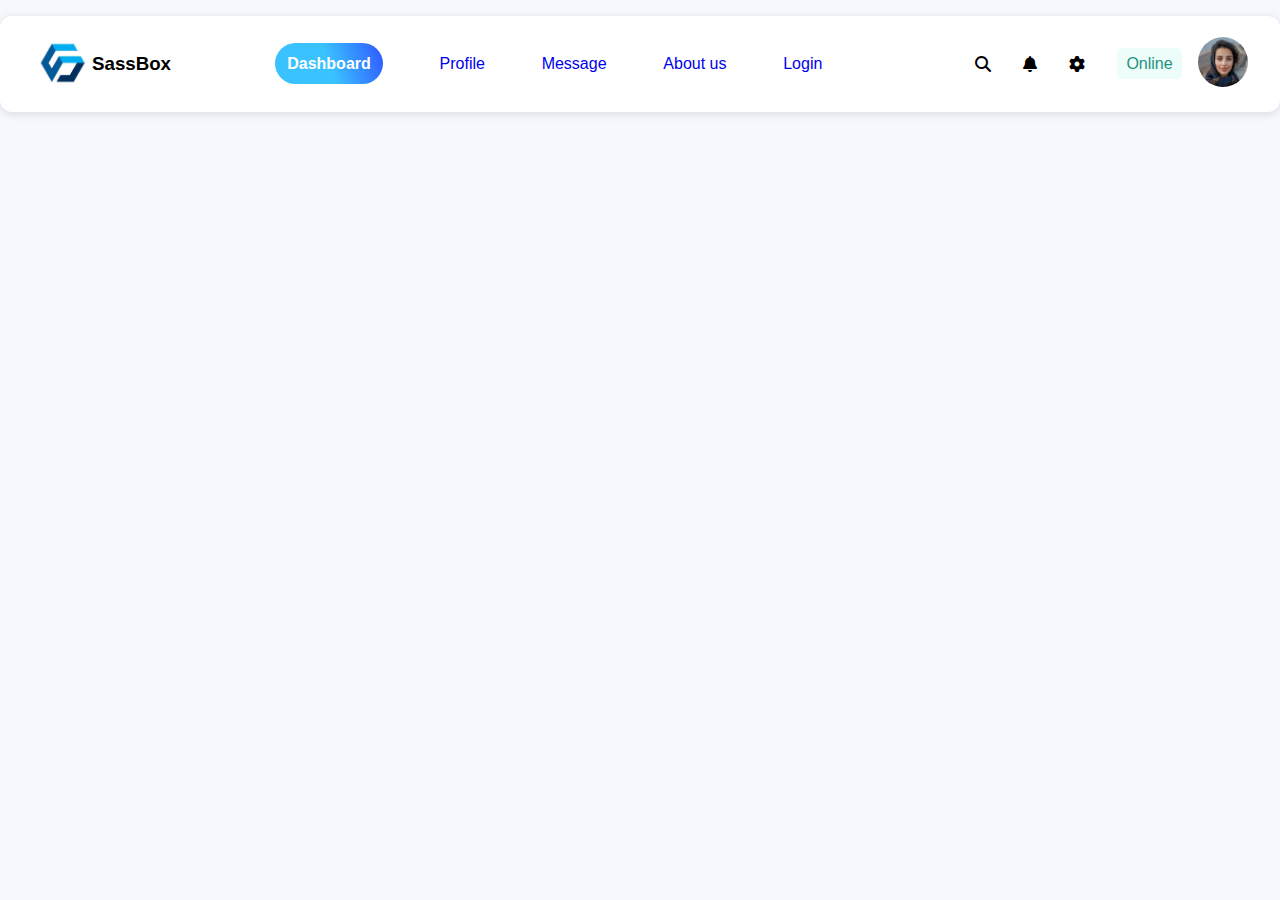
<file: 01/index.html>
<!DOCTYPE html>
<html lang="en">
  <head>
    <meta charset="UTF-8" />
    <meta http-equiv="X-UA-Compatible" content="IE=edge" />
    <meta name="viewport" content="width=device-width, initial-scale=1.0" />
    <title>Document</title>
    <link rel="stylesheet" href="./css/style.css" />
    <link rel="stylesheet" href="../fonts/fontawesome-free-6.7.2-web/css/all.min.css"/>
  </head>
  <body>
    <div class="container">
      <div class="section_nav align_center">
        <div class="left_nav d_flex align_center">
          <div class="section_logo d_flex align_center">
            <div class="box_image_logo">
              <img src="./img/logo.jpg" alt="logo" />
            </div>
            <h3>SassBox</h3>
          </div>
        </div>
        <div class="center_nav">
          <ul class="d_flex align_center">
            <li><a href="#" class="active">Dashboard</a></li>
            <li><a href="#">Profile</a></li>
            <li><a href="#">Message</a></li>
            <li><a href="#">About us</a></li>
            <li><a href="#">Login</a></li>
          </ul>
        </div>
        <div class="right_nav d_flex align_center">
          <div class="group_icons">
            <i class="fa-solid fa-magnifying-glass"></i>
            <i class="fa-solid fa-bell"></i>
            <i class="fa-solid fa-gear"></i>
          </div>
          <div class="user_section d_flex align_center">
            <div class="status_connection">Online</div>
            <div class="profile_user">
              <img src="./img/profile.jpg" alt="profile" />
            </div>
          </div>
        </div>
        <div class="nav_mobile">
          <input type="checkbox" id="toggle_nav" hidden />
          <label for="toggle_nav" class="label_toggle_nav">
            <span class="line line_top"></span>
            <span class="line line_center"></span>
            <span class="line line_bottom"></span>
          </label>
          <ul class="list_nav_mobile">
            <li><a href="#" class="active">Dashboard</a></li>
            <li><a href="#">Profile</a></li>
            <li><a href="#">Message</a></li>
            <li><a href="#">About us</a></li>
            <li><a href="#">Login</a></li>
          </ul>
        </div>
      </div>
    </div>
  </body>
</html>
</file>
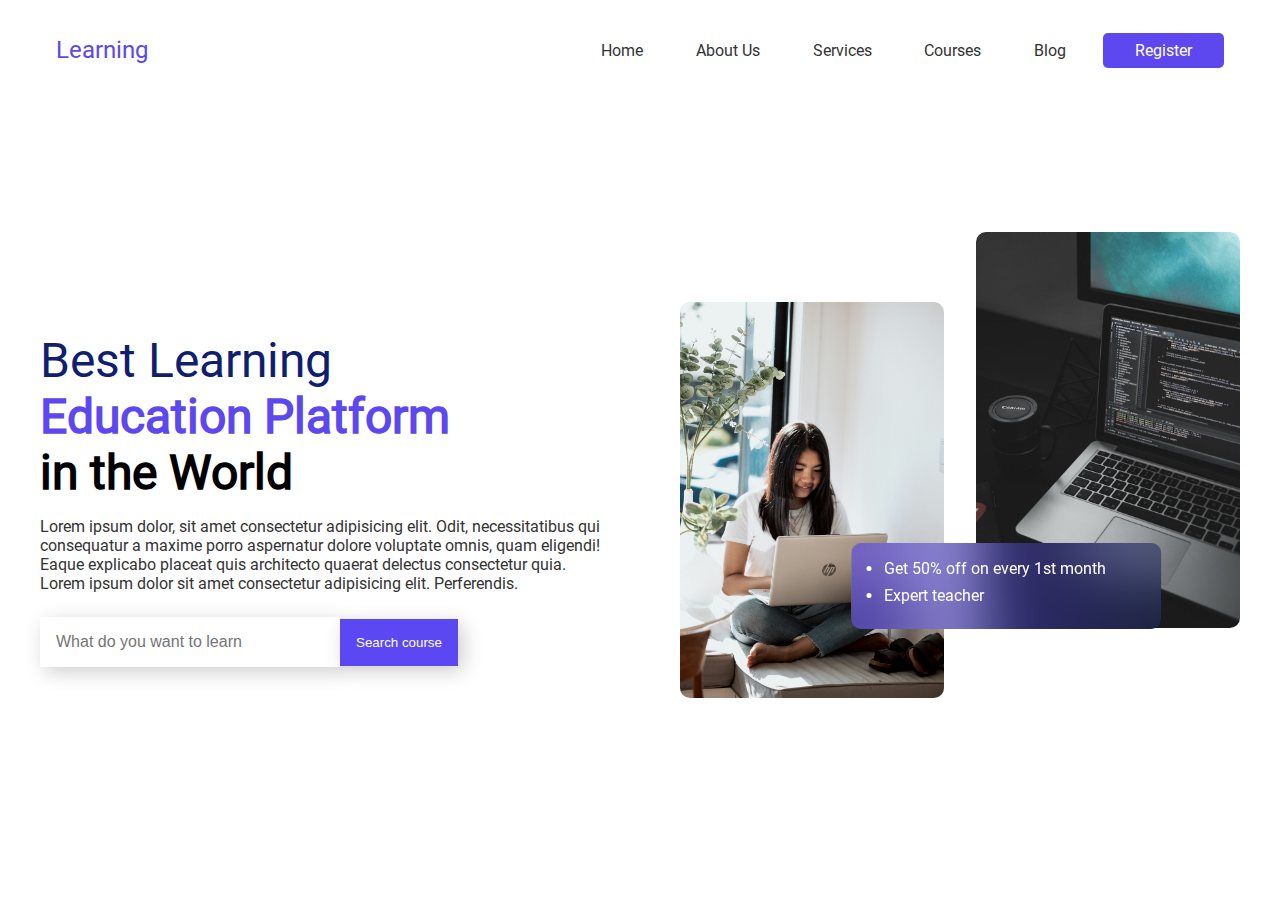
<file: 02/index.html>
<!DOCTYPE html>
<html lang="en">
<head>
    <meta charset="UTF-8" />
    <meta http-equiv="X-UA-Compatible" content="IE=edge" />
    <meta name="viewport" content="width=device-width, initial-scale=1.0" />
    <title>Document</title>
    <link rel="stylesheet" href="./css/style.css" />
    <link rel="stylesheet" href="../fonts/fontawesome-free-6.7.2-web/css/all.min.css" />
</head>
<body>
    <header class="header_container">
        <div class="section_nav">
            <div class="logo_nav">
                <a href="#">Learning</a>
            </div>
            <nav>
                <li><a href="#">Home</a></li>
                <li><a href="#">About Us</a></li>
                <li><a href="#">Services</a></li>
                <li><a href="#">Courses</a></li>
                <li><a href="#">Blog</a></li>
                <li><a href="#" class="active">Register</a></li>
            </nav>
        </div>
        <div class="section_content_header">
            <div class="left_content_header">
                <h1>
                    <span>Best Learning</span>
                    <br />
                    <span>Education Platform</span>
                    <br />
                    <span>in the World</span>
                </h1>
                <p>
                    Lorem ipsum dolor, sit amet consectetur adipisicing elit. Odit,
                    necessitatibus qui consequatur a maxime porro aspernatur dolore
                    voluptate omnis, quam eligendi! Eaque explicabo placeat quis
                    architecto quaerat delectus consectetur quia. Lorem ipsum dolor sit
                    amet consectetur adipisicing elit. Perferendis.
                </p>
                <form action="#">
                    <input type="text" placeholder="What do you want to learn" />
                    <button>Search course</button>
                </form>
            </div>
            <div class="right_content_header">
                <img src="./img/1.jpg" alt="" />
                <img src="./img/2.jpeg" alt="" class="img2" />
                <div class="content_img_text">
                    <ul>
                        <li>Get 50% off on every 1st month</li>
                        <li>Expert teacher</li>
                    </ul>
                </div>
            </div>
        </div>
    </header>
</body>
</html>
</file>
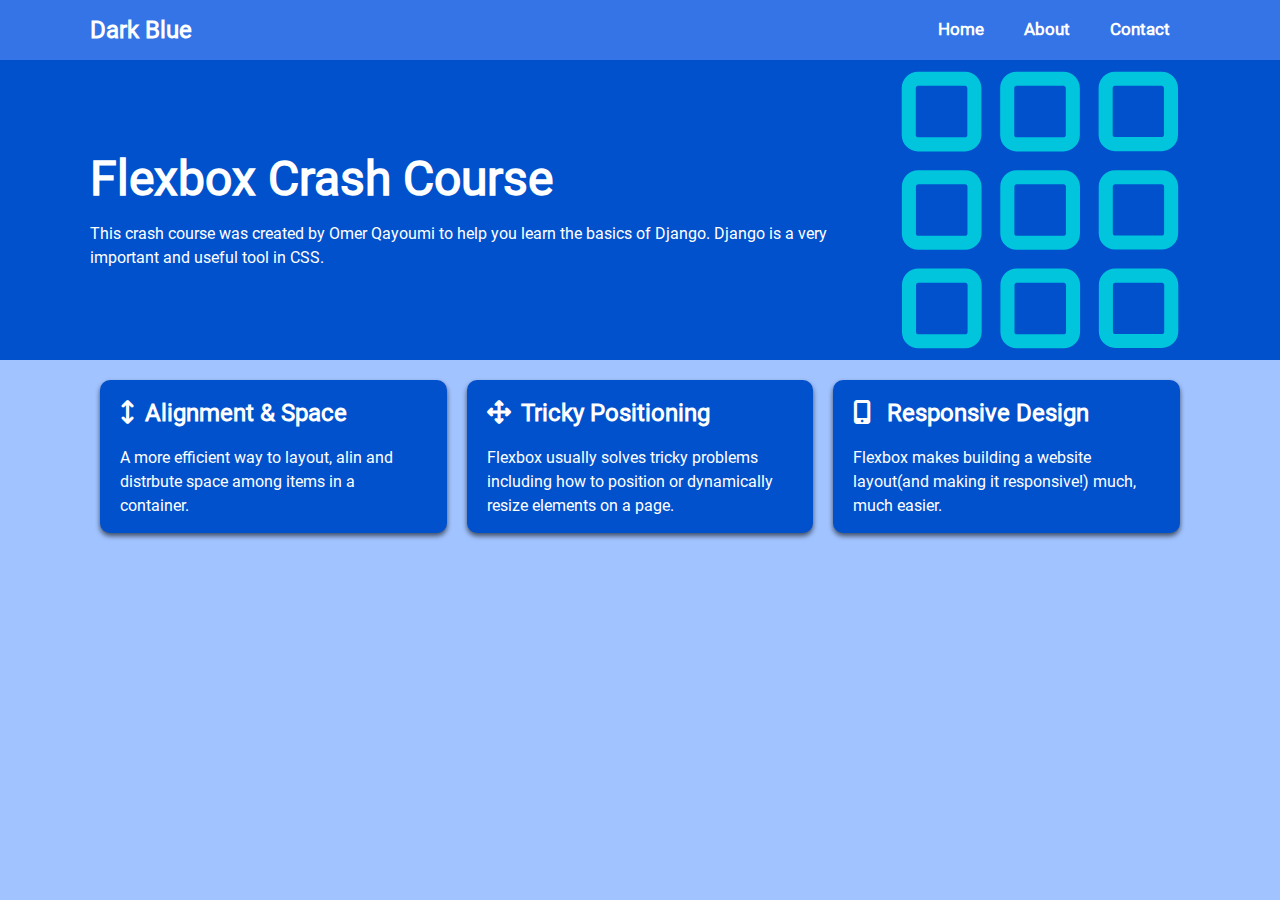
<file: 03/index.html>
<!DOCTYPE html>
<html lang="en">
<head>
    <meta charset="UTF-8">
    <meta name="viewport" content="width=device-width, initial-scale=1.0">
    <title>Flex-box</title>
    <link rel="stylesheet" href="./css/style.css">
    <link rel="stylesheet" href="../fonts/fontawesome-free-6.7.2-web/css/all.min.css">
</head>
<body>
    <nav class="navbar">
        <div class="container">
            <div class="nav-logo">Dark Blue</div>
            <ul class="nav-ul">
                <li><a class="nav-link" href="#">Home</a></li>
                <li><a class="nav-link" href="#">About</a></li>
                <li><a class="nav-link" href="#">Contact</a></li>
            </ul>
        </div>
    </nav>
    <header class="header">
        <div class="container">
            <div>
                <h1>Flexbox Crash Course</h1>
                <p>This crash course was created by
                    Omer Qayoumi to help you learn
                    the basics of Django. Django is
                    a very important and useful tool
                    in CSS.
                </p>
            </div>
            <img src="./css/grid.svg" alt="">
        </div>
    </header>
    <section class="boxes">
        <div class="container">
            <div class="box">
                <h2>
                    <i class="fa-solid fa-arrows-up-down"></i>Alignment & Space
                </h2>
                <p>A more efficient way to layout, alin and distrbute space among items in a container.</p>
            </div>
            <div class="box">
                <h2><i class="fa-solid fa-arrows-up-down-left-right"></i>Tricky Positioning</h2>
                <p>Flexbox usually solves tricky problems including how to position or dynamically resize elements on a page.</p>
            </div>
            <div class="box">
                <h2><i class="fa-solid fa-mobile-screen-button"></i>
                    Responsive Design</h2>
                <p>Flexbox makes building a website layout(and making it responsive!) much, much easier.</p>
            </div>
        </div>
    </section>
</body>
</html>
</file>
<file: 01/css/style.css>
* {
  margin: 0;
  padding: 0;
  box-sizing: border-box;
}
body {
  font-family: Arial, Helvetica, sans-serif;
  background-color: #f7f8fd;
}
.d_flex {
  display: flex;
}
.align_center {
  align-items: center;
}
.active {
  background-image: linear-gradient(71deg, #3ac2ff 50%, #2f56ff);
  color: #fff;
  border-radius: 22px;
  -webkit-border-radius: 22px;
  -moz-border-radius: 22px;
  -ms-border-radius: 22px;
  -o-border-radius: 22px;
  font-weight: bold;
  padding: 12px;
}
.container {
  max-width: 1300px;
  margin: 0 auto;
}
.section_nav {
  background-color: #fff;
  width: 100%;
  margin-top: 1rem;
  border-radius: 12px;
  -webkit-border-radius: 12px;
  -moz-border-radius: 12px;
  -ms-border-radius: 12px;
  -o-border-radius: 12px;
  box-shadow: 0 2px 8px 0 rgba(99, 99, 99, 0.2);
  padding: 1rem 2rem;
  justify-content: space-between;
  display: grid;
  grid-template-columns: 10% 45% 25%;
}
/* left_nav styles */
.section_logo {
  height: 100%;
}
.box_image_logo img {
  max-width: 60px;
}
/* center_nav_styles */
.center_nav ul {
  justify-content: space-between;
  height: 100%;
  list-style-type: none;
}
.center_nav ul li a {
  text-decoration: none;
}
/* right_nav_styles */
.right_nav {
  /* gap: 1rem; */
  justify-content: end;
}
.profile_user img {
  width: 50px;
  border-radius: 100%;
  -webkit-border-radius: 100%;
  -moz-border-radius: 100%;
  -ms-border-radius: 100%;
  -o-border-radius: 100%;
}
.group_icons {
  display: flex;
  gap: 2rem;
  margin-right: 2rem;
}
.user_section {
  gap: 1rem;
}
.status_connection {
  width: 65px;
  background-color: #edfdfa;
  padding: 0.4rem;
  text-align: center;
  border-radius: 5px;
  -webkit-border-radius: 5px;
  -moz-border-radius: 5px;
  -ms-border-radius: 5px;
  -o-border-radius: 5px;
  color: #1f927f;
}
#toggle_nav:checked + label + ul {
  transform: translateX(0);
  -webkit-transform: translateX(0);
  -moz-transform: translateX(0);
  -ms-transform: translateX(0);
  -o-transform: translateX(0);
}
#toggle_nav:checked + label span:first-child {
  transform: rotate(136deg);
  -webkit-transform: rotate(136deg);
  -moz-transform: rotate(136deg);
  -ms-transform: rotate(136deg);
  -o-transform: rotate(136deg);
  position: relative;
  top: -4px;
}
#toggle_nav:checked + label span.line_center {
  transform: translateX(10px);
  -webkit-transform: translateX(10px);
  -moz-transform: translateX(10px);
  -ms-transform: translateX(10px);
  -o-transform: translateX(10px);
  opacity: 0;
}
#toggle_nav:checked + label span:last-child {
  position: relative;
  top: -15px;
  transform: rotate(54deg);
  -webkit-transform: rotate(54deg);
  -moz-transform: rotate(54deg);
  -ms-transform: rotate(54deg);
  -o-transform: rotate(54deg);
}
@media screen and (max-width: 999px) {
  .box_image_logo img {
    max-width: 40px;
  }
  .section_logo {
    font-size: 0.9rem;
  }
  .center_nav {
    font-size: 0.8rem;
  }
  .active {
    padding: 6px;
  }
  .group_icons i {
    font-size: 13px;
  }
  .status_connection {
    width: 55px;
    font-size: 0.8rem;
    padding: 0.2rem;
  }
  .profile_user img {
    width: 40px;
  }
  .section_nav {
    grid-template-columns: 3% 42% 24%;
  }
}
@media screen and (min-width: 768px) {
  .nav_mobile {
    display: none;
  }
}
@media screen and (max-width: 768px) {
  .box_image_logo img {
    max-width: 30px;
  }
  .section_logo {
    font-size: 0.5rem;
  }
  .group_icons i {
    font-size: 10px;
    gap: 1.4rem;
    margin-right: 1rem;
  }
  .status_connection {
    width: 46px;
    font-size: 0.5rem;
  }
  .section_nav {
    padding: 1rem;
  }
  .center_nav {
    display: none;
  }
  .list_nav_mobile {
    position: fixed;
    left: 0;
    top: 0;
    height: 100%;
    background-color: #fff;
    width: 200px;
    transform: translateX(-360px);
    transition: all 250ms ease-out;
    -webkit-transition: all 250ms ease-out;
    -moz-transition: all 250ms ease-out;
    -ms-transition: all 250ms ease-out;
    -o-transition: all 250ms ease-out;
    -webkit-transform: translateX(-360px);
    -moz-transform: translateX(-360px);
    -ms-transform: translateX(-360px);
    -o-transform: translateX(-360px);
    padding: 2rem 0 2rem 2rem;
    display: flex;
    flex-direction: column;
    justify-content: flex-start;
    gap: 2.5rem;
    text-align: left;
    overflow-x: hidden;
    font-size: 0.6rem;
    list-style-type: none;
  }
  .list_nav_mobile li a {
    text-decoration: none;
  }
  .line {
    border-bottom: 2px solid;
    width: 14px;
    display: block;
    margin-bottom: 3px;
    transition: all 260ms ease-out;
    -webkit-transition: all 260ms ease-out;
    -moz-transition: all 260ms ease-out;
    -ms-transition: all 260ms ease-out;
    -o-transition: all 260ms ease-out;
  }
  .label_toggle_nav {
    position: relative;
    top: 4px;
  }
  .section_nav {
    grid-template-columns: 3% 89% 3%;
  }
}
</file>
<file: 02/css/style.css>
* {
    padding: 0;
    margin: 0;
    box-sizing: border-box;
}
@font-face {
    font-family: roboto;
    src: url(../../fonts/Roboto/Roboto-Regular.ttf);
}
body {
    font-family: roboto;
}
a {
    text-decoration: none;
}
li {
    list-style-type: none;
}
img {
    width: 100%;
}
.section_nav {
    display: flex;
    justify-content: space-between;
    width: 100%;
    max-width: 1200px;
    margin: 0 auto;
    padding: 1rem;
    height: 100px;
    align-items: center;
}
nav {
    display: flex;
    gap: 1.3rem;
}
.logo_nav a {
    font-size: 1.5rem;
    font-weight: 500;
    color: #5c48ee;
}
nav li a {
    font-size: 1rem;
    font-weight: 500;
    color: #333333;
    padding: 0.5rem 1rem;
    transition: all 0.3s ease;
    -webkit-transition: all 0.3s ease;
    -moz-transition: all 0.3s ease;
    -ms-transition: all 0.3s ease;
    -o-transition: all 0.3s ease;
}
nav li a:hover {
    color: #5c48ee;
}
nav li a.active {
    background-color: #5c48ee;
    color: #fff;
    border-radius: 5px;
    padding: 0.5rem 2rem;
    -webkit-border-radius: 5px;
    -moz-border-radius: 5px;
    -ms-border-radius: 5px;
    -o-border-radius: 5px;
}
nav li a.active:hover {
    background-color: #0f1e6a;
}
nav li:not(:last-child) a:hover {
    color: #333333;
}
/* content */
.section_content_header {
    display: grid;
    grid-template-columns: repeat(2, 1fr);
    max-width: 1200px;
    margin: 0 auto;
    gap: 5rem;
    min-height: calc(100vh - 100px);
}
.left_content_header {
    display: flex;
    flex-direction: column;
    justify-content: center;
    align-items: center;
}
.left_content_header h1 {
    font-size: 3rem;
    width: 100%;
    line-height: 3.5rem;
}
.left_content_header h1 span:nth-child(1) {
    font-weight: 400;
    color: #0f1e6e;
}
.left_content_header h1+span:nth-child(2) {
    font-weight: 700;
    color: #0f1e6e;
}
.left_content_header h1 span:nth-child(3) {
    color: #5c48ee;
}
.right_content_header {
    display: grid;
    grid-template-columns: repeat(2, 1fr);
    gap: 2rem;
    justify-content: center;
    align-items: center;
    position: relative;
}
.right_content_header img {
    max-width: 300px;
    border-radius: 10px;
    -webkit-border-radius: 10px;
    -moz-border-radius: 10px;
    -ms-border-radius: 10px;
    -o-border-radius: 10px;
}
.left_content_header p {
    margin: 1rem 0 1.5rem 0;
    color: #333333;

}
.left_content_header form {
    display: flex;
    align-items: center;
    width: 100%;
}
.left_content_header form input {
    border: none;
    background-color: #fff;
    box-shadow: 5px 5px 20px rgba(0, 0, 0, 0.2);
    padding: 1rem;
    font-size: 1rem;
    max-width: 300px;
    width: 100%;
    outline: 0;
}
.left_content_header form button {
    border: none;
    background-color: #5c48f2;
    color: white;
    padding: 1rem;
    white-space: nowrap;
    box-shadow: 5px 5px 20px rgba(0, 0, 0, 0.2);
}
.right_content_header .img2 {
    transform: translateY(-70px);
    -webkit-transform: translateY(-70px);
    -moz-transform: translateY(-70px);
    -ms-transform: translateY(-70px);
    -o-transform: translateY(-70px);
}
.content_img_text {
    background: linear-gradient(to right, rgba(92, 72, 238, 0.6), rgba(15, 30, 106, 0.4));
    backdrop-filter: blur(30px);
    color: white;
    padding: 1rem 2rem;
    width: 100%;
    max-width: 310px;
    position: absolute;
    top: 50%;
    left: 50%;
    transform: translate(-35%, 50%);
    -webkit-transform: translate(-35%, 50%);
    -moz-transform: translate(-35%, 50%);
    -ms-transform: translate(-35%, 50%);
    -o-transform: translate(-35%, 50%);
    border-radius: 10px;
    -webkit-border-radius: 10px;
    -moz-border-radius: 10px;
    -ms-border-radius: 10px;
    -o-border-radius: 10px;
}
.content_img_text ul li {
    margin-bottom: 0.5rem;
    list-style-type: disc;
}
@media screen and (max-width : 999px) {
    .section_nav nav {
        display: none;
    }
    .section_content_header {
        grid-template-columns: repeat(1, 1fr);
    }
    .left_content_header {
        text-align: center;
    }
    .left_content_header form {
        justify-content: center;
    }
    .right_content_header .img2 {
        transform: translateY(0px);
        -webkit-transform: translateY(0px);
        -moz-transform: translateY(0px);
        -ms-transform: translateY(0px);
        -o-transform: translateY(0px);
    }
}
</file>
<file: 03/css/style.css>
* {
  margin: 0;
  padding: 0;
  box-sizing: border-box;
}
@font-face {
  font-family: "Roboto";
  src: url(../../fonts/Roboto/Roboto-Regular.ttf);
}
body {
  font-family: "Roboto";
  font-size: 16px;
  color: #333;
  background-color: #a1c3ff;
  line-height: 1.5;
}
img {
  max-width: 100%;
}
h1,h2 {
  margin-bottom: 15px;
}
/* =====================================================navbar===================================================== */
.navbar {
  background-color: #3474e6;
  color: #fff;
  height: 60px;
}
.container {
  max-width: 1100px;
  margin: 0 auto;
  display: flex;
  justify-content: space-between;
  align-items: center;
  height: 100%;
}
.nav-logo {
  font-size: x-large;
  font-weight: bold;
}
.nav-ul {
  list-style-type: none;
  display: flex;
}
.nav-ul li {
  margin: 20px;
}
.nav-link {
  text-decoration: none;
  color: #fff;
  font-size: 17px;
  font-weight: bold;
  opacity: 1;
  transition: all 200ms linear;
  -webkit-transition: all 200ms linear;
  -moz-transition: all 200ms linear;
  -ms-transition: all 200ms linear;
  -o-transition: all 200ms linear;
}
.nav-link:hover {
  opacity: 0.7;
}
/* =====================================================Header===================================================== */
.header {
  background-color: #0151cc;
  color: #fff;
  min-height: 300px;
}
.header h1 {
  font-weight: bold;
  font-size: 3rem;
  line-height: 1.2;
}
.header img {
  max-width: 300px;
  color: white;
}
.header .container {
  display: flex;
  align-items: center;
  justify-content: space-between;
}
/* =====================================================Section===================================================== */
.box {
  flex: 1;
  background-color: #0151cc;
  color: #fff;
  border-radius: 10px;
  -webkit-border-radius: 10px;
  -moz-border-radius: 10px;
  -ms-border-radius: 10px;
  -o-border-radius: 10px;
  margin: 20px 10px;
  padding: 15px 20px;
  box-shadow: 0 3px 5px rgba(0, 0, 0, 0.6);
}
.box i {
  margin-right: 10px;
}
@media (max-width: 768px) {
  .header .container {
    flex-direction: column;
    padding-top: 20px;
    text-align: center;
  }
  .boxes .container {
    display: block;
    text-align: center;
  }
}
</file>
